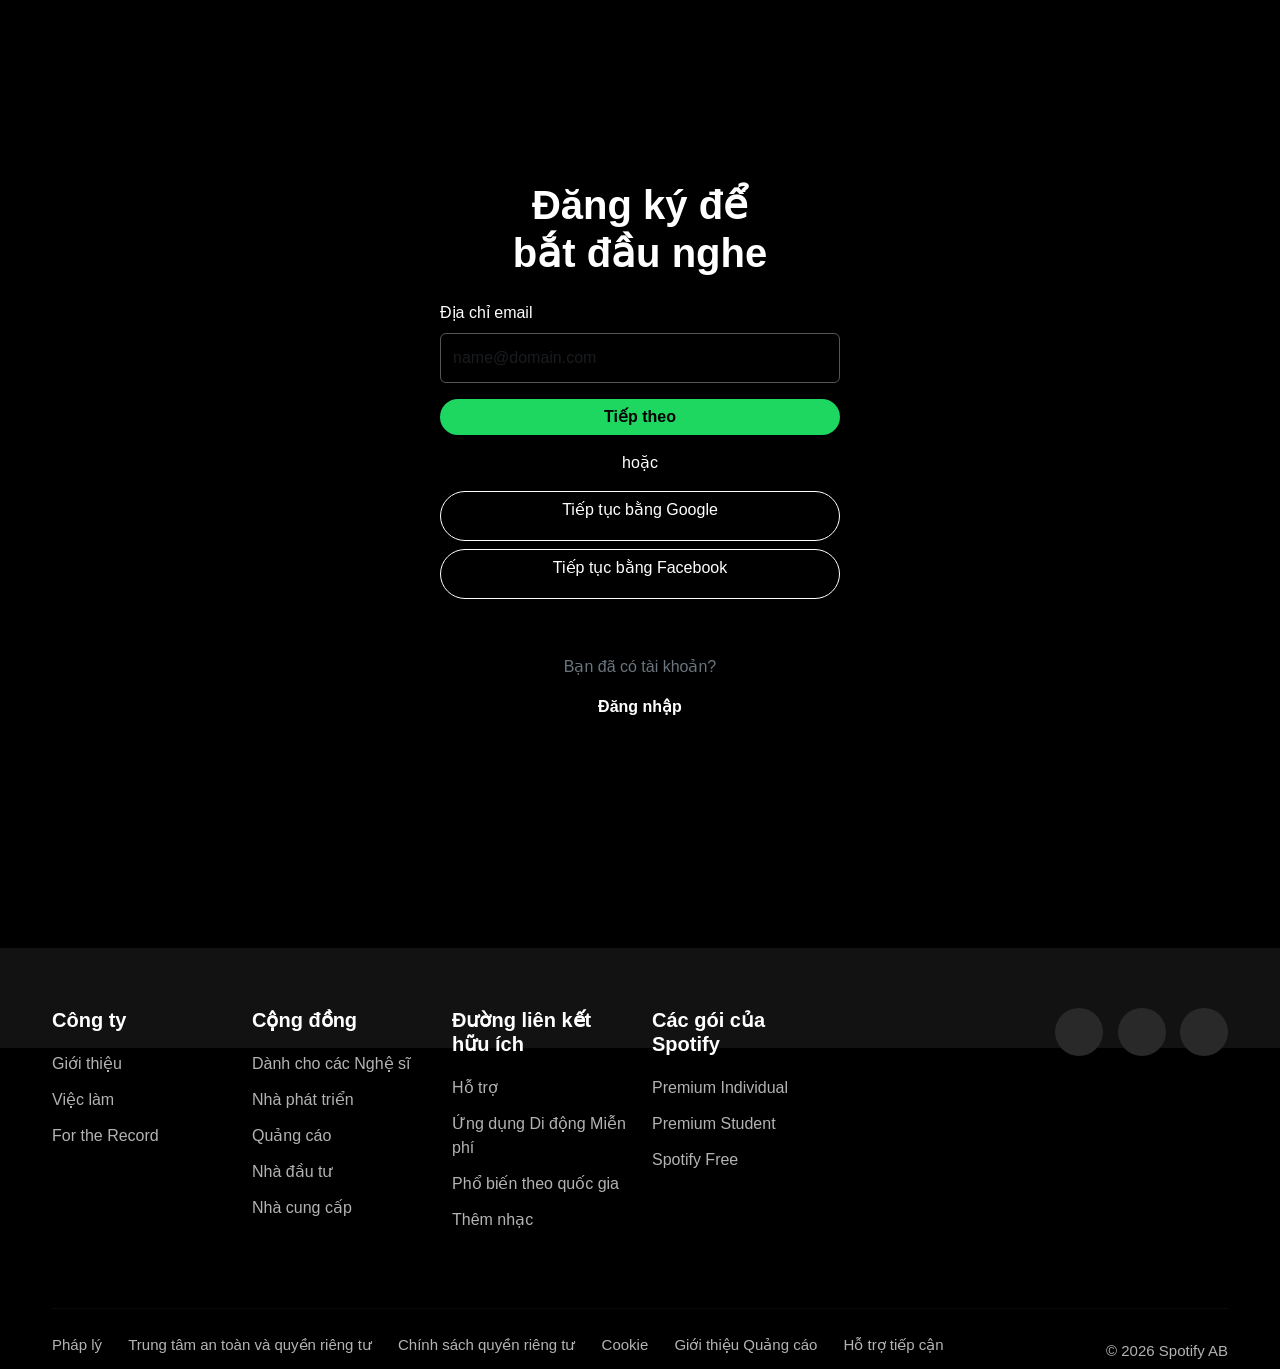
<file: page/trangDK.html>
<!doctype html>
<html lang="vi">
  <head>
    <meta charset="UTF-8" />
    <meta name="viewport" content="width=device-width, initial-scale=1.0" />
    <title>Đăng ký</title>

    <!-- Bootstrap CSS -->
    <link
      href="https://cdn.jsdelivr.net/npm/bootstrap@5.3.7/dist/css/bootstrap.min.css"
      rel="stylesheet"
    />
    <!-- CSS riêng -->
    <link rel="stylesheet" href="../style/t.css" />
  </head>
  <body>
    <div
      class="container vh-100 d-flex justify-content-center align-items-center"
    >
      <div class="login-box text-center">
        <h1 class="fw-bold mb-4">Đăng ký để<br />bắt đầu nghe</h1>

        <!-- Form nhập email -->
        <form action="trangDK1.html" method="get">
          <div class="mb-3 text-start">
            <label class="form-label"> Địa chỉ email </label>

            <input
              type="email"
              id="registerEmail"
              class="form-control"
              placeholder="name@domain.com"
              required
            />
          </div>

          <button
            type="submit"
            id="registerEmailBtn"
            class="btn btn-success w-100 rounded-pill mb-3"
          >
            Tiếp theo
          </button>
        </form>

        <p>hoặc</p>

        <a
          href="index.html"
          class="btn btn-outline-light w-100 rounded-pill mb-2"
        >
          Tiếp tục bằng Google
        </a>

        <a
          href="index.html"
          class="btn btn-outline-light w-100 rounded-pill mb-2"
        >
          Tiếp tục bằng Facebook
        </a>

        <p class="mt-5 text-secondary">Bạn đã có tài khoản?</p>

        <a href="trangDN.html" class="text-white fw-bold text-decoration-none">
          Đăng nhập
        </a>
      </div>
    </div>

    <footer class="spotify-footer mt-5">
      <div class="container-fluid">
        <div class="row">
          <!-- Cột 1 -->
          <div class="col-lg-2 col-md-6 mb-4">
            <h5>Công ty</h5>
            <a href="#">Giới thiệu</a>
            <a href="#">Việc làm</a>
            <a href="#">For the Record</a>
          </div>

          <!-- Cột 2 -->
          <div class="col-lg-2 col-md-6 mb-4">
            <h5>Cộng đồng</h5>
            <a href="#">Dành cho các Nghệ sĩ</a>
            <a href="#">Nhà phát triển</a>
            <a href="#">Quảng cáo</a>
            <a href="#">Nhà đầu tư</a>
            <a href="#">Nhà cung cấp</a>
          </div>

          <!-- Cột 3 -->
          <div class="col-lg-2 col-md-6 mb-4">
            <h5>Đường liên kết hữu ích</h5>
            <a href="#">Hỗ trợ</a>
            <a href="#">Ứng dụng Di động Miễn phí</a>
            <a href="#">Phổ biến theo quốc gia</a>
            <a href="#">Thêm nhạc</a>
          </div>

          <!-- Cột 4 -->
          <div class="col-lg-2 col-md-6 mb-4">
            <h5>Các gói của Spotify</h5>
            <a href="#">Premium Individual</a>
            <a href="#">Premium Student</a>
            <a href="#">Spotify Free</a>
          </div>

          <!-- Social -->
          <div class="col-lg-4 text-lg-end mt-3 mt-lg-0">
            <a href="#" class="social-icon">
              <i class="bi bi-instagram"></i>
            </a>

            <a href="#" class="social-icon">
              <i class="bi bi-twitter-x"></i>
            </a>

            <a href="#" class="social-icon">
              <i class="bi bi-facebook"></i>
            </a>
          </div>
        </div>

        <hr />

        <div
          class="footer-bottom d-flex flex-wrap justify-content-between align-items-center"
        >
          <div class="footer-links">
            <a href="#">Pháp lý</a>
            <a href="#">Trung tâm an toàn và quyền riêng tư</a>
            <a href="#">Chính sách quyền riêng tư</a>
            <a href="#">Cookie</a>
            <a href="#">Giới thiệu Quảng cáo</a>
            <a href="#">Hỗ trợ tiếp cận</a>
          </div>

          <p class="mb-0 mt-3 mt-lg-0">© 2026 Spotify AB</p>
        </div>
      </div>
    </footer>
    <script src="../style/script.js"></script>
  </body>
</html>
</file>
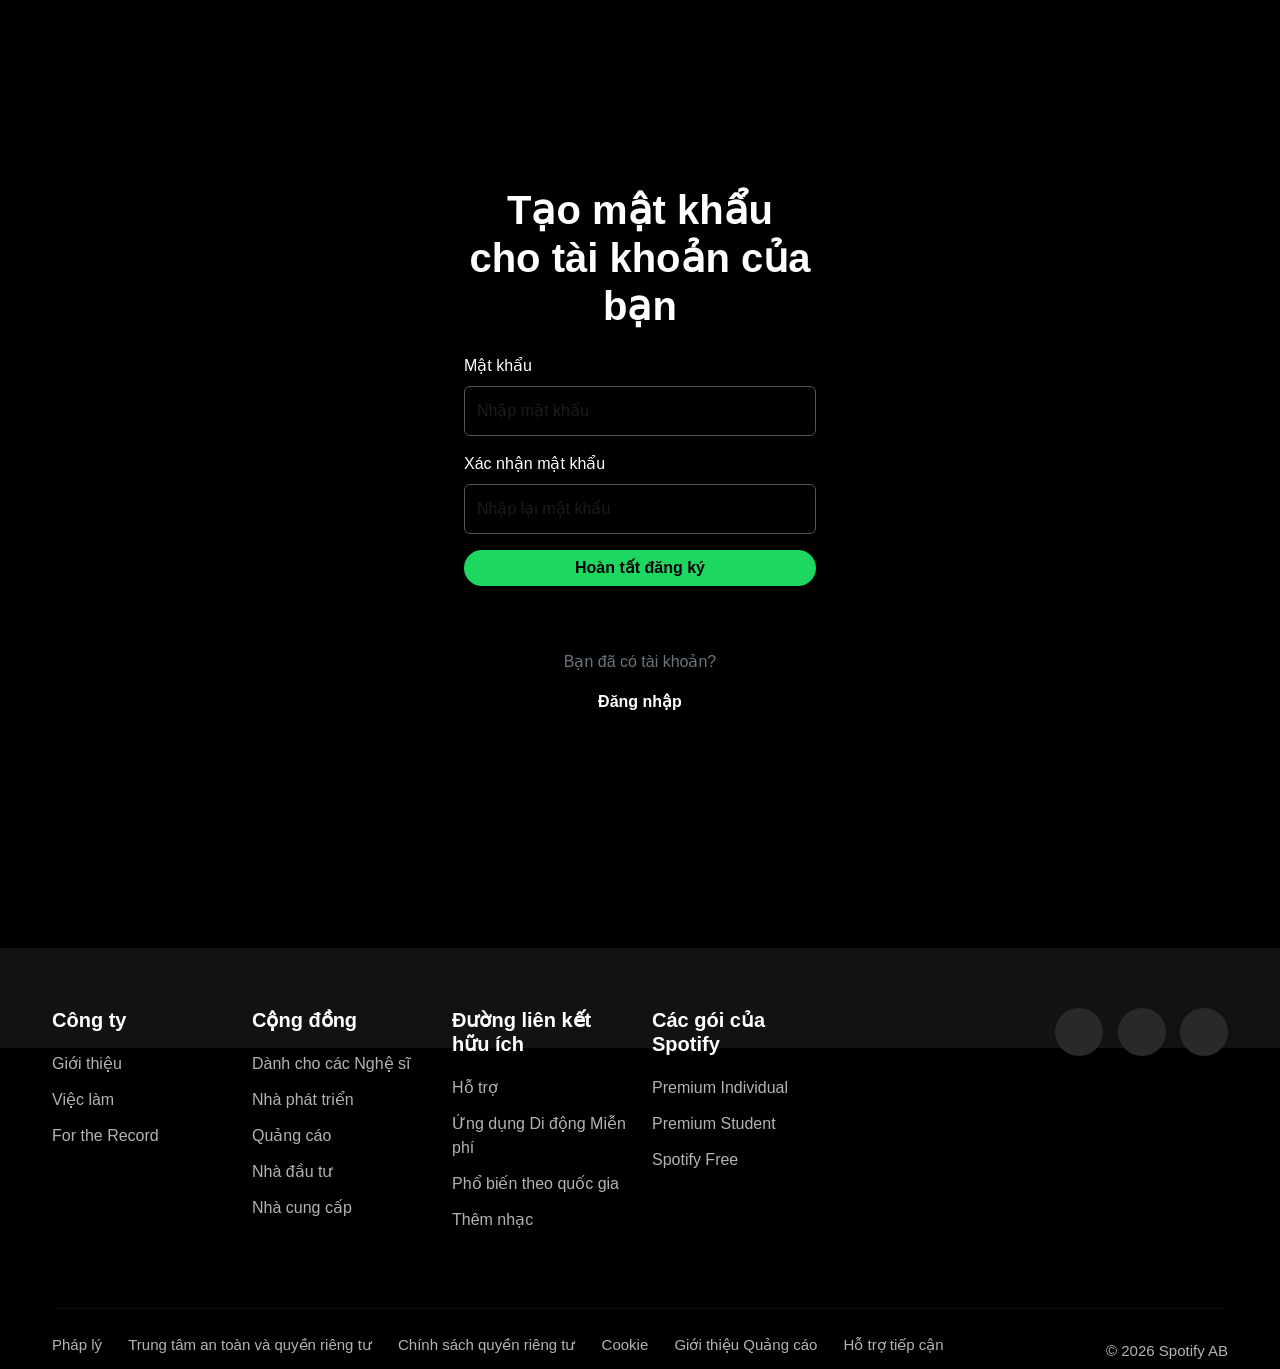
<file: page/trangDK1.html>
<!doctype html>
<html lang="vi">
  <head>
    <meta charset="UTF-8" />
    <meta name="viewport" content="width=device-width, initial-scale=1.0" />
    <title>Đăng ký - Mật khẩu</title>

    <!-- Bootstrap -->
    <link
      href="https://cdn.jsdelivr.net/npm/bootstrap@5.3.7/dist/css/bootstrap.min.css"
      rel="stylesheet"
    />
    <!-- CSS riêng -->
    <link rel="stylesheet" href="../style/t.css" />
  </head>
  <body>
    <div
      class="container vh-100 d-flex justify-content-center align-items-center"
    >
      <div class="login-box text-center p-4 rounded shadow">
        <h1 class="fw-bold mb-4">Tạo mật khẩu<br />cho tài khoản của bạn</h1>

        <div class="mb-3 text-start">
          <label class="form-label">Mật khẩu</label>
          <input
            type="password"
            id="password"
            class="form-control"
            placeholder="Nhập mật khẩu"
            required
          />
        </div>

        <div class="mb-3 text-start">
          <label class="form-label">Xác nhận mật khẩu</label>
          <input
            type="password"
            id="confirmPassword"
            class="form-control"
            placeholder="Nhập lại mật khẩu"
            required
          />
        </div>

        <a
          href="index.html"
          id="registerBtn"
          class="btn btn-success w-100 rounded-pill mb-3"
        >
          Hoàn tất đăng ký
        </a>

        <p class="mt-5 text-secondary">Bạn đã có tài khoản?</p>

        <a href="trangDN.html" class="text-white fw-bold text-decoration-none">
          Đăng nhập
        </a>
      </div>
    </div>

    <footer class="spotify-footer mt-5">
      <div class="container-fluid">
        <div class="row">
          <!-- Cột 1 -->
          <div class="col-lg-2 col-md-6 mb-4">
            <h5>Công ty</h5>
            <a href="#">Giới thiệu</a>
            <a href="#">Việc làm</a>
            <a href="#">For the Record</a>
          </div>

          <!-- Cột 2 -->
          <div class="col-lg-2 col-md-6 mb-4">
            <h5>Cộng đồng</h5>
            <a href="#">Dành cho các Nghệ sĩ</a>
            <a href="#">Nhà phát triển</a>
            <a href="#">Quảng cáo</a>
            <a href="#">Nhà đầu tư</a>
            <a href="#">Nhà cung cấp</a>
          </div>

          <!-- Cột 3 -->
          <div class="col-lg-2 col-md-6 mb-4">
            <h5>Đường liên kết hữu ích</h5>
            <a href="#">Hỗ trợ</a>
            <a href="#">Ứng dụng Di động Miễn phí</a>
            <a href="#">Phổ biến theo quốc gia</a>
            <a href="#">Thêm nhạc</a>
          </div>

          <!-- Cột 4 -->
          <div class="col-lg-2 col-md-6 mb-4">
            <h5>Các gói của Spotify</h5>
            <a href="#">Premium Individual</a>
            <a href="#">Premium Student</a>
            <a href="#">Spotify Free</a>
          </div>

          <!-- Social -->
          <div class="col-lg-4 text-lg-end mt-3 mt-lg-0">
            <a href="#" class="social-icon">
              <i class="bi bi-instagram"></i>
            </a>

            <a href="#" class="social-icon">
              <i class="bi bi-twitter-x"></i>
            </a>

            <a href="#" class="social-icon">
              <i class="bi bi-facebook"></i>
            </a>
          </div>
        </div>

        <hr />

        <div
          class="footer-bottom d-flex flex-wrap justify-content-between align-items-center"
        >
          <div class="footer-links">
            <a href="#">Pháp lý</a>
            <a href="#">Trung tâm an toàn và quyền riêng tư</a>
            <a href="#">Chính sách quyền riêng tư</a>
            <a href="#">Cookie</a>
            <a href="#">Giới thiệu Quảng cáo</a>
            <a href="#">Hỗ trợ tiếp cận</a>
          </div>

          <p class="mb-0 mt-3 mt-lg-0">© 2026 Spotify AB</p>
        </div>
      </div>
    </footer>

    <script src="https://cdn.jsdelivr.net/npm/bootstrap@5.3.8/dist/js/bootstrap.bundle.min.js"></script>
    <script src="../style/script.js"></script>
  </body>
</html>
</file>
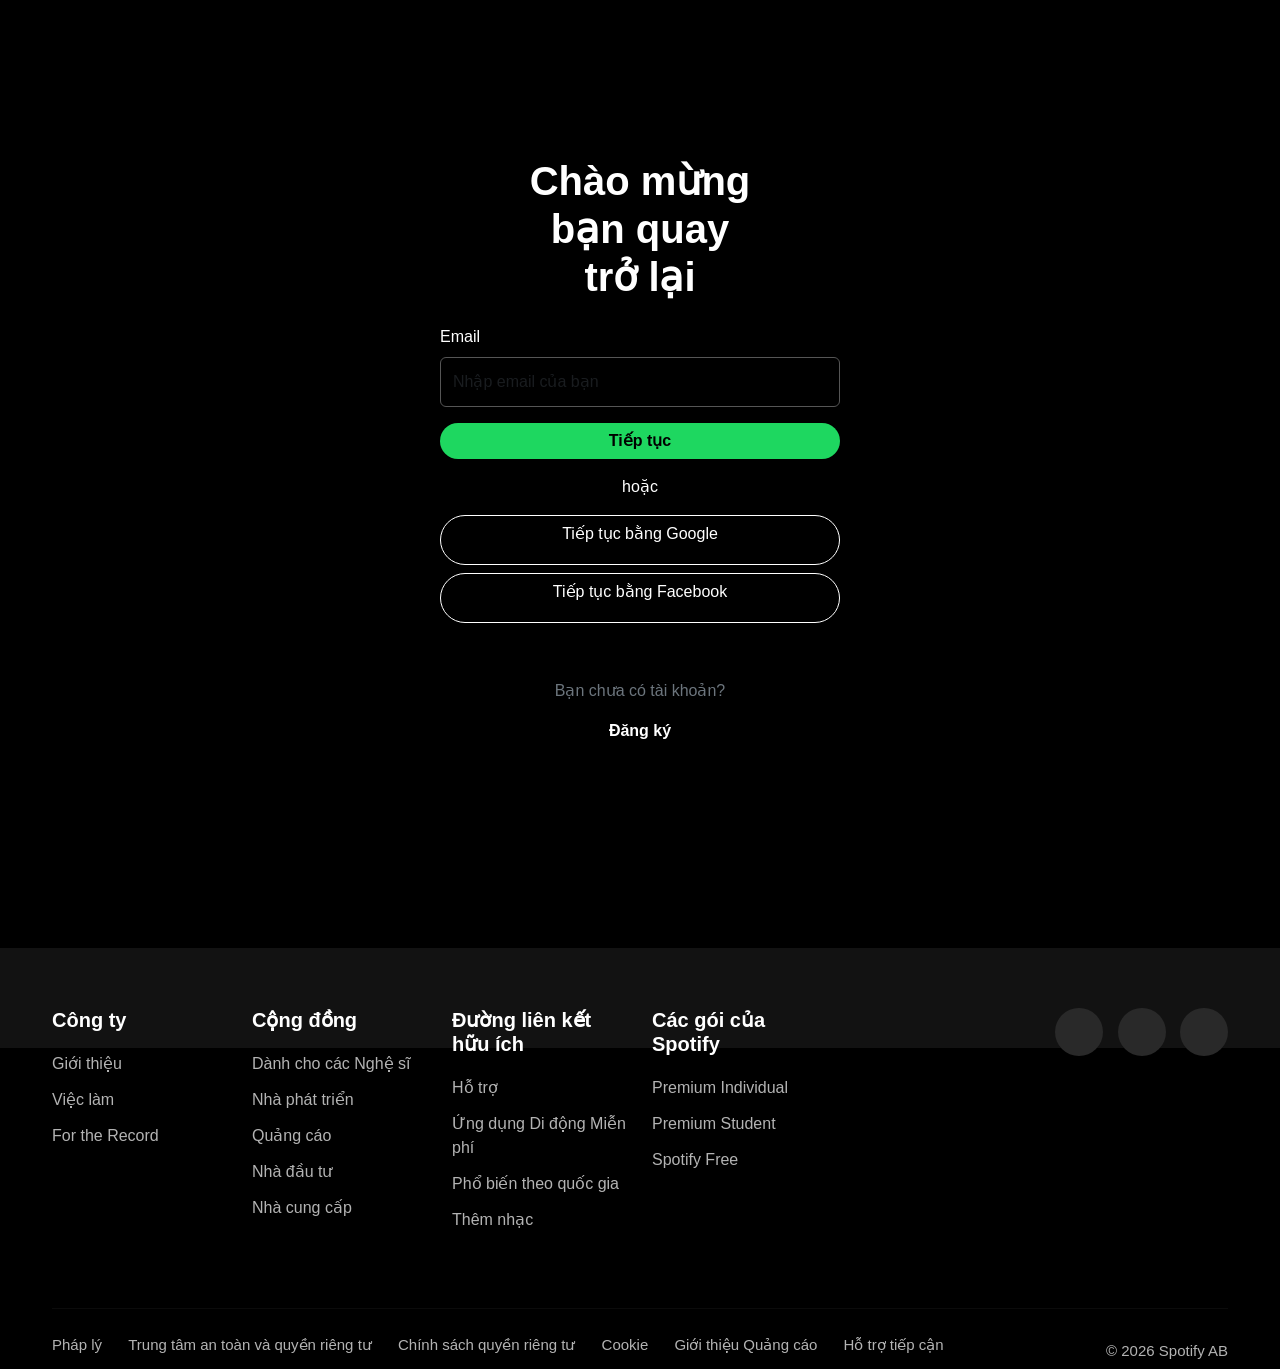
<file: page/trangDN.html>
<!doctype html>
<html lang="vi">
  <head>
    <meta charset="UTF-8" />
    <meta name="viewport" content="width=device-width, initial-scale=1.0" />
    <title>Đăng nhập</title>

    <!-- Bootstrap CSS -->
    <link
      href="https://cdn.jsdelivr.net/npm/bootstrap@5.3.7/dist/css/bootstrap.min.css"
      rel="stylesheet"
    />
    <!-- CSS riêng -->
    <link rel="stylesheet" href="../style/t.css" />
  </head>
  <body>
    <div
      class="container vh-100 d-flex justify-content-center align-items-center"
    >
      <div class="login-box text-center">
        <h1 class="fw-bold mb-4">Chào mừng<br />bạn quay<br />trở lại</h1>

        <!-- Form đăng nhập bằng Email -->
        <form action="trangDN1.html" method="get">
          <div class="mb-3 text-start">
            <label class="form-label">Email</label>
            <input
              type="email"
              id="loginEmail"
              class="form-control"
              placeholder="Nhập email của bạn"
              required
            />
          </div>

          <button
            type="submit"
            id="loginEmailBtn"
            class="btn btn-success w-100 rounded-pill mb-3"
          >
            Tiếp tục
          </button>
        </form>

        <p>hoặc</p>

        <!-- Nút đăng nhập bằng Google -->
        <a
          href="index.html"
          class="btn btn-outline-light w-100 rounded-pill mb-2"
        >
          Tiếp tục bằng Google
        </a>

        <!-- Nút đăng nhập bằng Facebook -->
        <a
          href="index.html"
          class="btn btn-outline-light w-100 rounded-pill mb-2"
        >
          Tiếp tục bằng Facebook
        </a>

        <p class="mt-5 text-secondary">Bạn chưa có tài khoản?</p>

        <a href="trangDK.html" class="text-white fw-bold text-decoration-none">
          Đăng ký
        </a>
      </div>
    </div>

    <!-- Footer -->
    <footer class="spotify-footer mt-5">
      <div class="container-fluid">
        <div class="row">
          <!-- Cột 1 -->
          <div class="col-lg-2 col-md-6 mb-4">
            <h5>Công ty</h5>
            <a href="#">Giới thiệu</a>
            <a href="#">Việc làm</a>
            <a href="#">For the Record</a>
          </div>

          <!-- Cột 2 -->
          <div class="col-lg-2 col-md-6 mb-4">
            <h5>Cộng đồng</h5>
            <a href="#">Dành cho các Nghệ sĩ</a>
            <a href="#">Nhà phát triển</a>
            <a href="#">Quảng cáo</a>
            <a href="#">Nhà đầu tư</a>
            <a href="#">Nhà cung cấp</a>
          </div>

          <!-- Cột 3 -->
          <div class="col-lg-2 col-md-6 mb-4">
            <h5>Đường liên kết hữu ích</h5>
            <a href="#">Hỗ trợ</a>
            <a href="#">Ứng dụng Di động Miễn phí</a>
            <a href="#">Phổ biến theo quốc gia</a>
            <a href="#">Thêm nhạc</a>
          </div>

          <!-- Cột 4 -->
          <div class="col-lg-2 col-md-6 mb-4">
            <h5>Các gói của Spotify</h5>
            <a href="#">Premium Individual</a>
            <a href="#">Premium Student</a>
            <a href="#">Spotify Free</a>
          </div>

          <!-- Social -->
          <div class="col-lg-4 text-lg-end mt-3 mt-lg-0">
            <a href="#" class="social-icon">
              <i class="bi bi-instagram"></i>
            </a>
            <a href="#" class="social-icon">
              <i class="bi bi-twitter-x"></i>
            </a>
            <a href="#" class="social-icon">
              <i class="bi bi-facebook"></i>
            </a>
          </div>
        </div>

        <hr />

        <div
          class="footer-bottom d-flex flex-wrap justify-content-between align-items-center"
        >
          <div class="footer-links">
            <a href="#">Pháp lý</a>
            <a href="#">Trung tâm an toàn và quyền riêng tư</a>
            <a href="#">Chính sách quyền riêng tư</a>
            <a href="#">Cookie</a>
            <a href="#">Giới thiệu Quảng cáo</a>
            <a href="#">Hỗ trợ tiếp cận</a>
          </div>

          <p class="mb-0 mt-3 mt-lg-0">© 2026 Spotify AB</p>
        </div>
      </div>
    </footer>

    <!-- Bootstrap JS -->
    <script src="https://cdn.jsdelivr.net/npm/bootstrap@5.3.8/dist/js/bootstrap.bundle.min.js"></script>
    <!-- JS riêng -->
    <script src="../style/script.js"></script>
  </body>
</html>
</file>
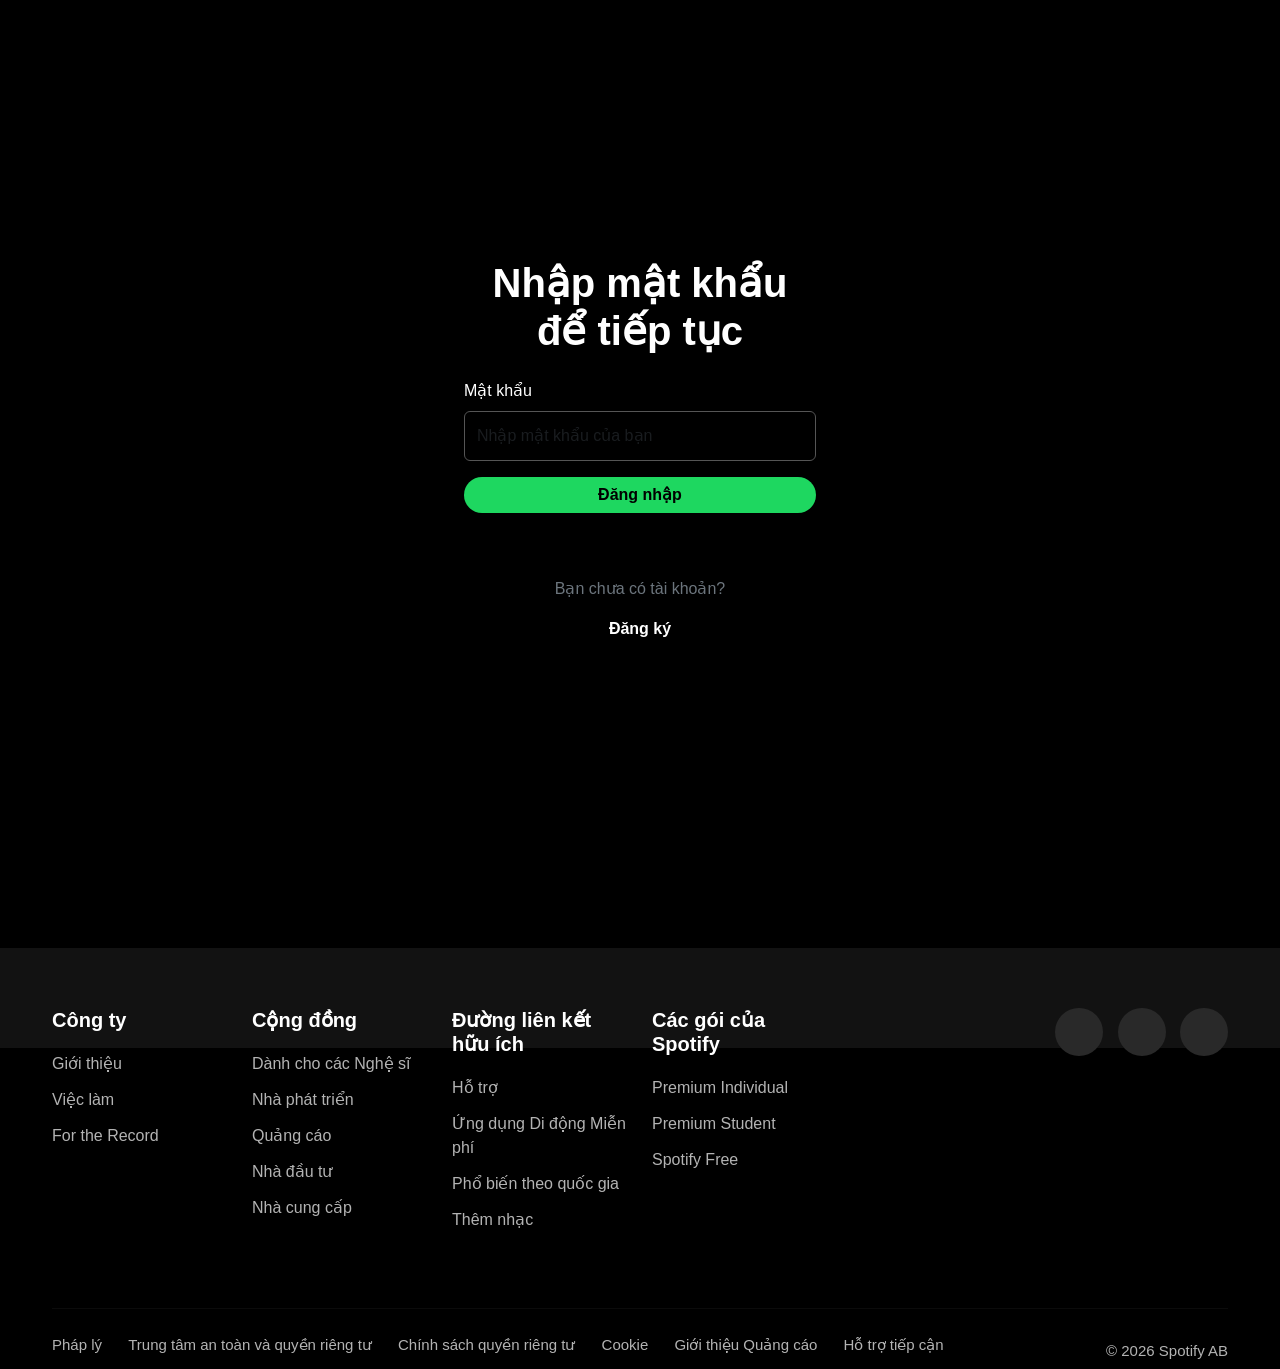
<file: page/trangDN1.html>
<!doctype html>
<html lang="vi">
  <head>
    <meta charset="UTF-8" />
    <meta name="viewport" content="width=device-width, initial-scale=1.0" />
    <title>Đăng nhập - Mật khẩu</title>

    <link
      href="https://cdn.jsdelivr.net/npm/bootstrap@5.3.7/dist/css/bootstrap.min.css"
      rel="stylesheet"
    />

    <link rel="stylesheet" href="../style/t.css" />
  </head>
  <body>
    <div
      class="container vh-100 d-flex justify-content-center align-items-center"
    >
      <div class="login-box text-center p-4 rounded shadow">
        <h1 class="fw-bold mb-4">Nhập mật khẩu<br />để tiếp tục</h1>

        <div class="mb-3 text-start">
          <label class="form-label">Mật khẩu</label>
          <input
            type="password"
            id="loginPassword"
            class="form-control"
            placeholder="Nhập mật khẩu của bạn"
            required
          />
        </div>

        <a
          href="index.html"
          id="loginBtn"
          class="btn btn-success w-100 rounded-pill mb-3"
        >
          Đăng nhập
        </a>

        <p class="mt-5 text-secondary">Bạn chưa có tài khoản?</p>

        <a href="trangDK.html" class="text-white fw-bold text-decoration-none">
          Đăng ký
        </a>
      </div>
    </div>

    <footer class="spotify-footer mt-5">
      <div class="container-fluid">
        <div class="row">
          <!-- Cột 1 -->
          <div class="col-lg-2 col-md-6 mb-4">
            <h5>Công ty</h5>
            <a href="#">Giới thiệu</a>
            <a href="#">Việc làm</a>
            <a href="#">For the Record</a>
          </div>

          <!-- Cột 2 -->
          <div class="col-lg-2 col-md-6 mb-4">
            <h5>Cộng đồng</h5>
            <a href="#">Dành cho các Nghệ sĩ</a>
            <a href="#">Nhà phát triển</a>
            <a href="#">Quảng cáo</a>
            <a href="#">Nhà đầu tư</a>
            <a href="#">Nhà cung cấp</a>
          </div>

          <!-- Cột 3 -->
          <div class="col-lg-2 col-md-6 mb-4">
            <h5>Đường liên kết hữu ích</h5>
            <a href="#">Hỗ trợ</a>
            <a href="#">Ứng dụng Di động Miễn phí</a>
            <a href="#">Phổ biến theo quốc gia</a>
            <a href="#">Thêm nhạc</a>
          </div>

          <!-- Cột 4 -->
          <div class="col-lg-2 col-md-6 mb-4">
            <h5>Các gói của Spotify</h5>
            <a href="#">Premium Individual</a>
            <a href="#">Premium Student</a>
            <a href="#">Spotify Free</a>
          </div>

          <!-- Social -->
          <div class="col-lg-4 text-lg-end mt-3 mt-lg-0">
            <a href="#" class="social-icon">
              <i class="bi bi-instagram"></i>
            </a>

            <a href="#" class="social-icon">
              <i class="bi bi-twitter-x"></i>
            </a>

            <a href="#" class="social-icon">
              <i class="bi bi-facebook"></i>
            </a>
          </div>
        </div>

        <hr />

        <div
          class="footer-bottom d-flex flex-wrap justify-content-between align-items-center"
        >
          <div class="footer-links">
            <a href="#">Pháp lý</a>
            <a href="#">Trung tâm an toàn và quyền riêng tư</a>
            <a href="#">Chính sách quyền riêng tư</a>
            <a href="#">Cookie</a>
            <a href="#">Giới thiệu Quảng cáo</a>
            <a href="#">Hỗ trợ tiếp cận</a>
          </div>

          <p class="mb-0 mt-3 mt-lg-0">© 2026 Spotify AB</p>
        </div>
      </div>
    </footer>

    <script src="https://cdn.jsdelivr.net/npm/bootstrap@5.3.8/dist/js/bootstrap.bundle.min.js"></script>
    <script src="../style/script.js"></script>
  </body>
</html>
</file>
<file: style/t.css>
/* Toàn bộ trang */
body {
    background: #000;   /* nền đen */
    color: #fff;        /* chữ trắng */
    font-family: Arial, sans-serif;

}

/* Khung đăng nhập */
.login-box {
    width: 400px;
}

/* Ô nhập liệu */
.form-control {
    height: 50px;
    border: 1px solid #555;
    background: #000;   /* nền đen */
    color: #fff;        /* chữ trắng */
}

.form-control:focus {
    background: #000;
    color: #fff;
    border-color: #1ed760;
    box-shadow: none;
}

/* Nút màu xanh */
.btn-success {
    background: #1ed760;
    border: none;
    color: #000;        /* chữ đen để nổi bật trên nền xanh */
    font-weight: bold;
}

.btn-success:hover {
    background: #1fdf64;
}

/* Nút viền trắng */
.btn-outline-light {
    height: 50px;
    border: 1px solid #fff;
    color: #fff;
}

.btn-outline-light:hover {
    background: #fff;
    color: #000;        /* khi hover thì chữ đen trên nền trắng */
}

.sidebar{
    background-color: green;
    height: 50px;
    width: 100%;
    position: relative;
    position: fixed;
    display: flex;
    justify-content: space-between;


}
.one{

    height:50px;
    width: 50px;
}
.two{
    background-color: red;
    height:50px;
    width: 800px;
    
}
.three{
    background-color: brown;
    height:50px;
    width: 160px;
    
}
.content{
    background-color: cadetblue;
    width: 100%;
    height: 1000px;
    display:flex;
    justify-content: center;
    padding-top:100px;

}
footer{
    height: 100px;
    width: 100%;
    background-color:chocolate ;
}

.container_card{
    display: flex;
    flex-direction: column;
    gap: 10px;
    background-color: green;
    width: 1000px;
    height: 300px;
}
h2{
    background-color: blue;
    width:400px ;
    height: 100px;
}
.spotify-footer{
    background:#121212;
    padding:60px 40px 30px;
    margin-top:80px;
}

.spotify-footer h5{
    color:#fff;
    font-size:20px;
    font-weight:700;
    margin-bottom:20px;
}

.spotify-footer a{
    display:block;
    color:#b3b3b3;
    text-decoration:none;
    margin-bottom:12px;
    transition:.2s;
}

.spotify-footer a:hover{
    color:#fff;
    text-decoration:underline;
}

.social-icon{
    display:inline-flex !important;
    justify-content:center;
    align-items:center;
    width:48px;
    height:48px;
    border-radius:50%;
    background:#292929;
    color:#fff !important;
    font-size:22px;
    margin-left:10px;
}

.social-icon:hover{
    background:#3e3e3e;
}

.spotify-footer hr{
    border-color:#2f2f2f;
    margin:40px 0 25px;
}

.footer-bottom{
    color:#b3b3b3;
    font-size:15px;
}

.footer-links a{
    display:inline-block;
    margin-right:22px;
    margin-bottom:12px;
    color:#b3b3b3;
    text-decoration:none;
}

.footer-links a:hover{
    color:#fff;
}
</file>
